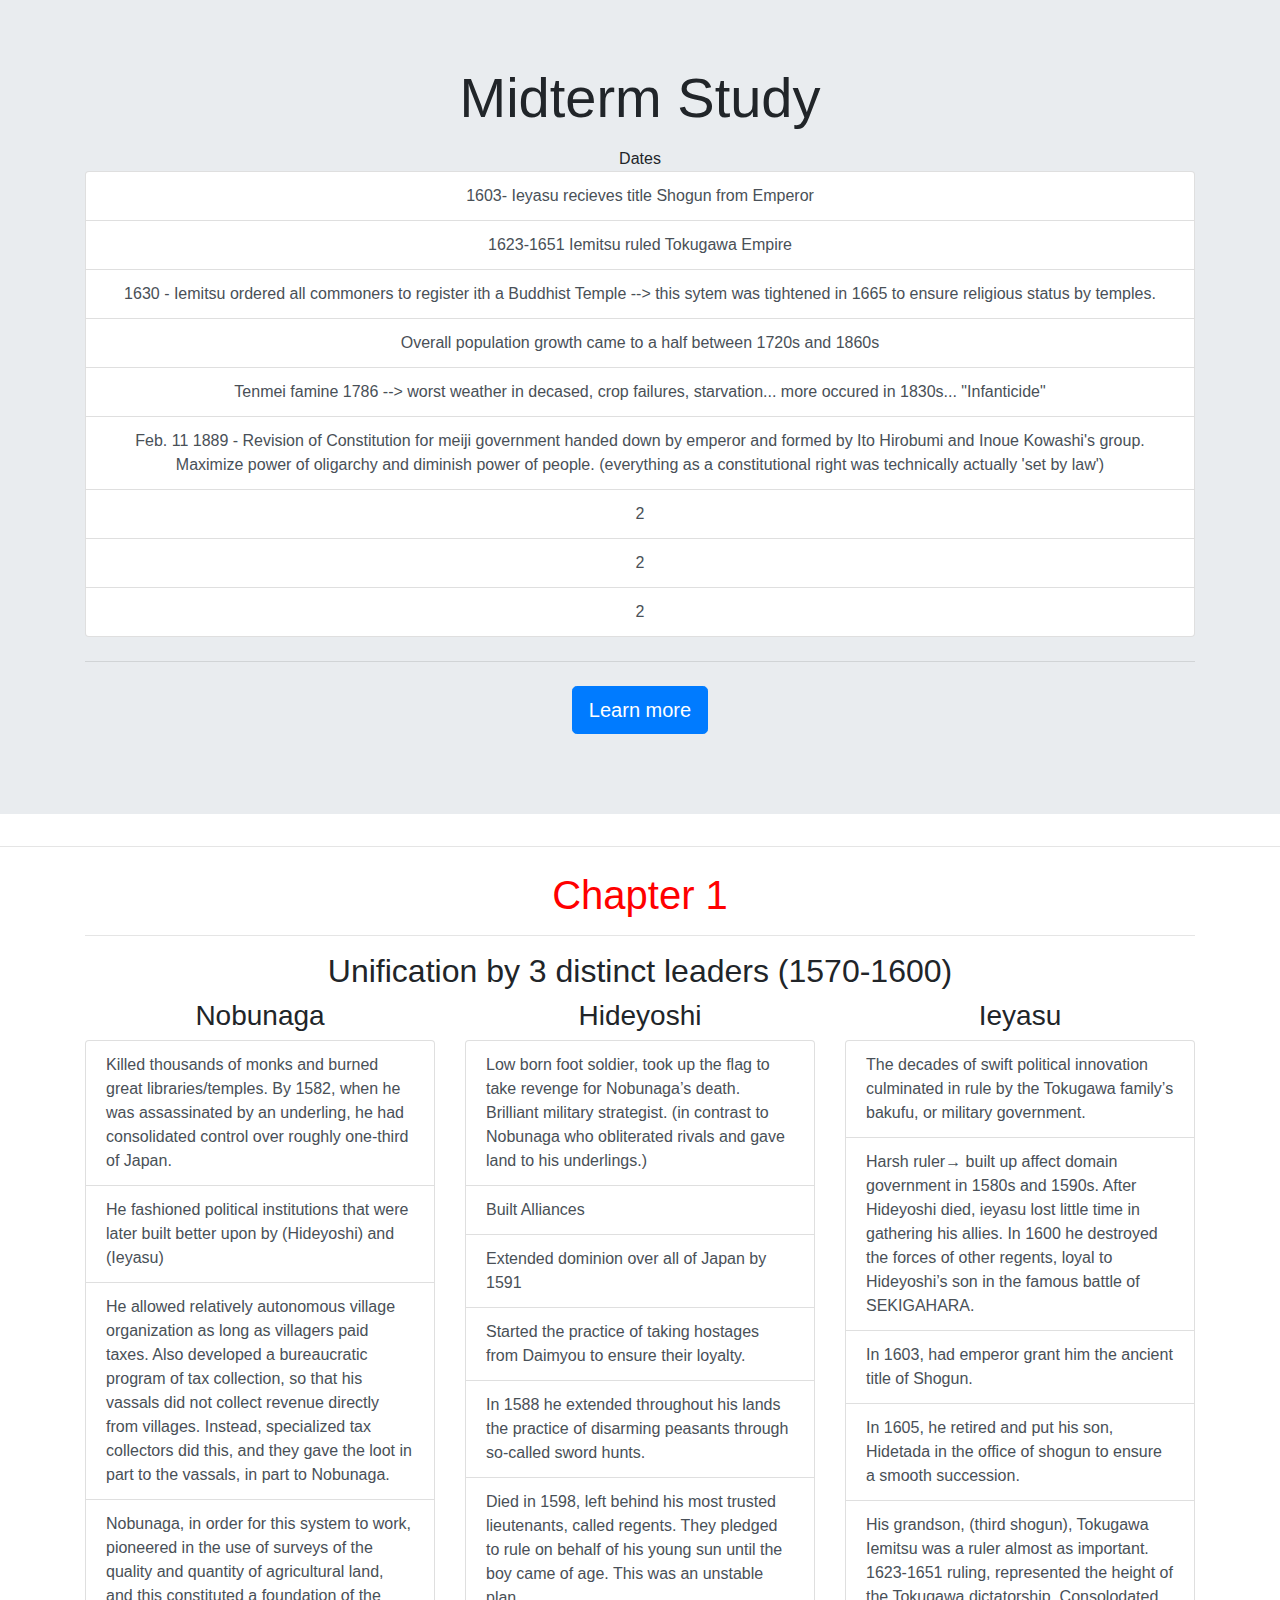
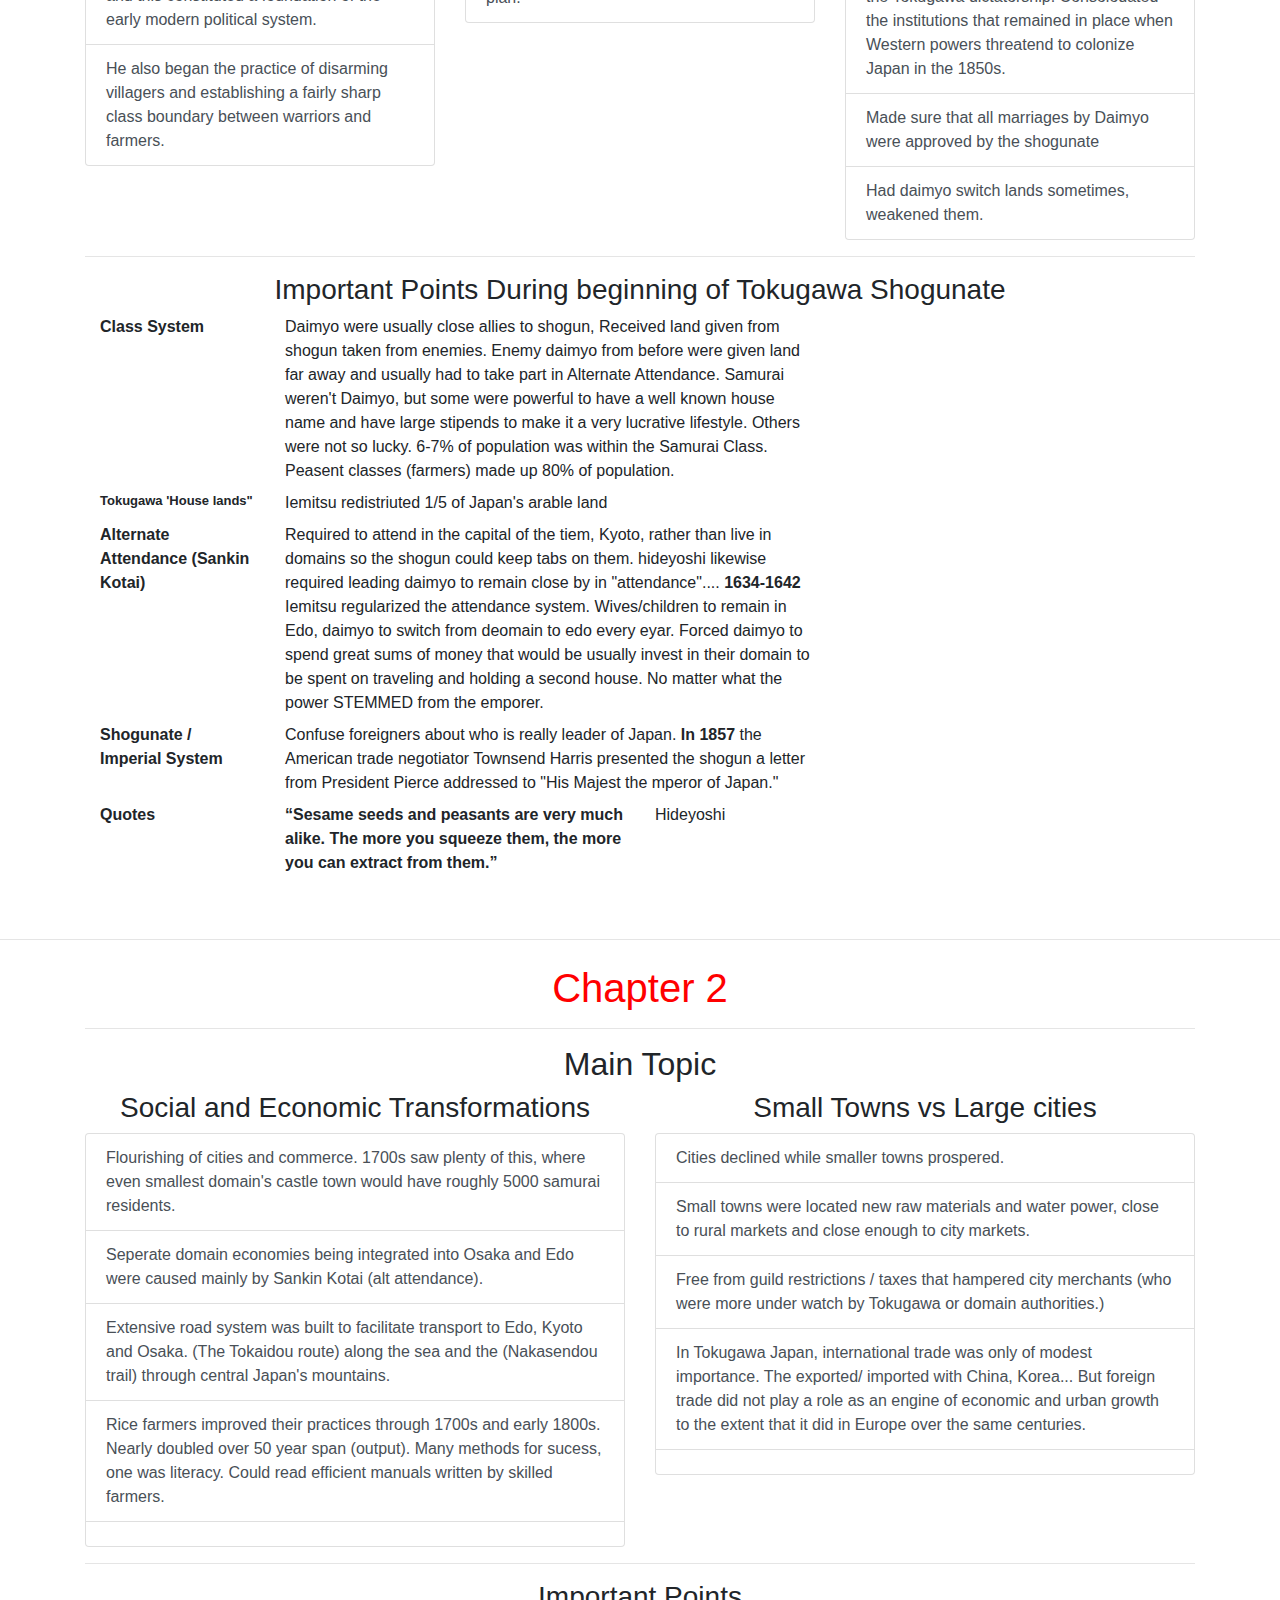
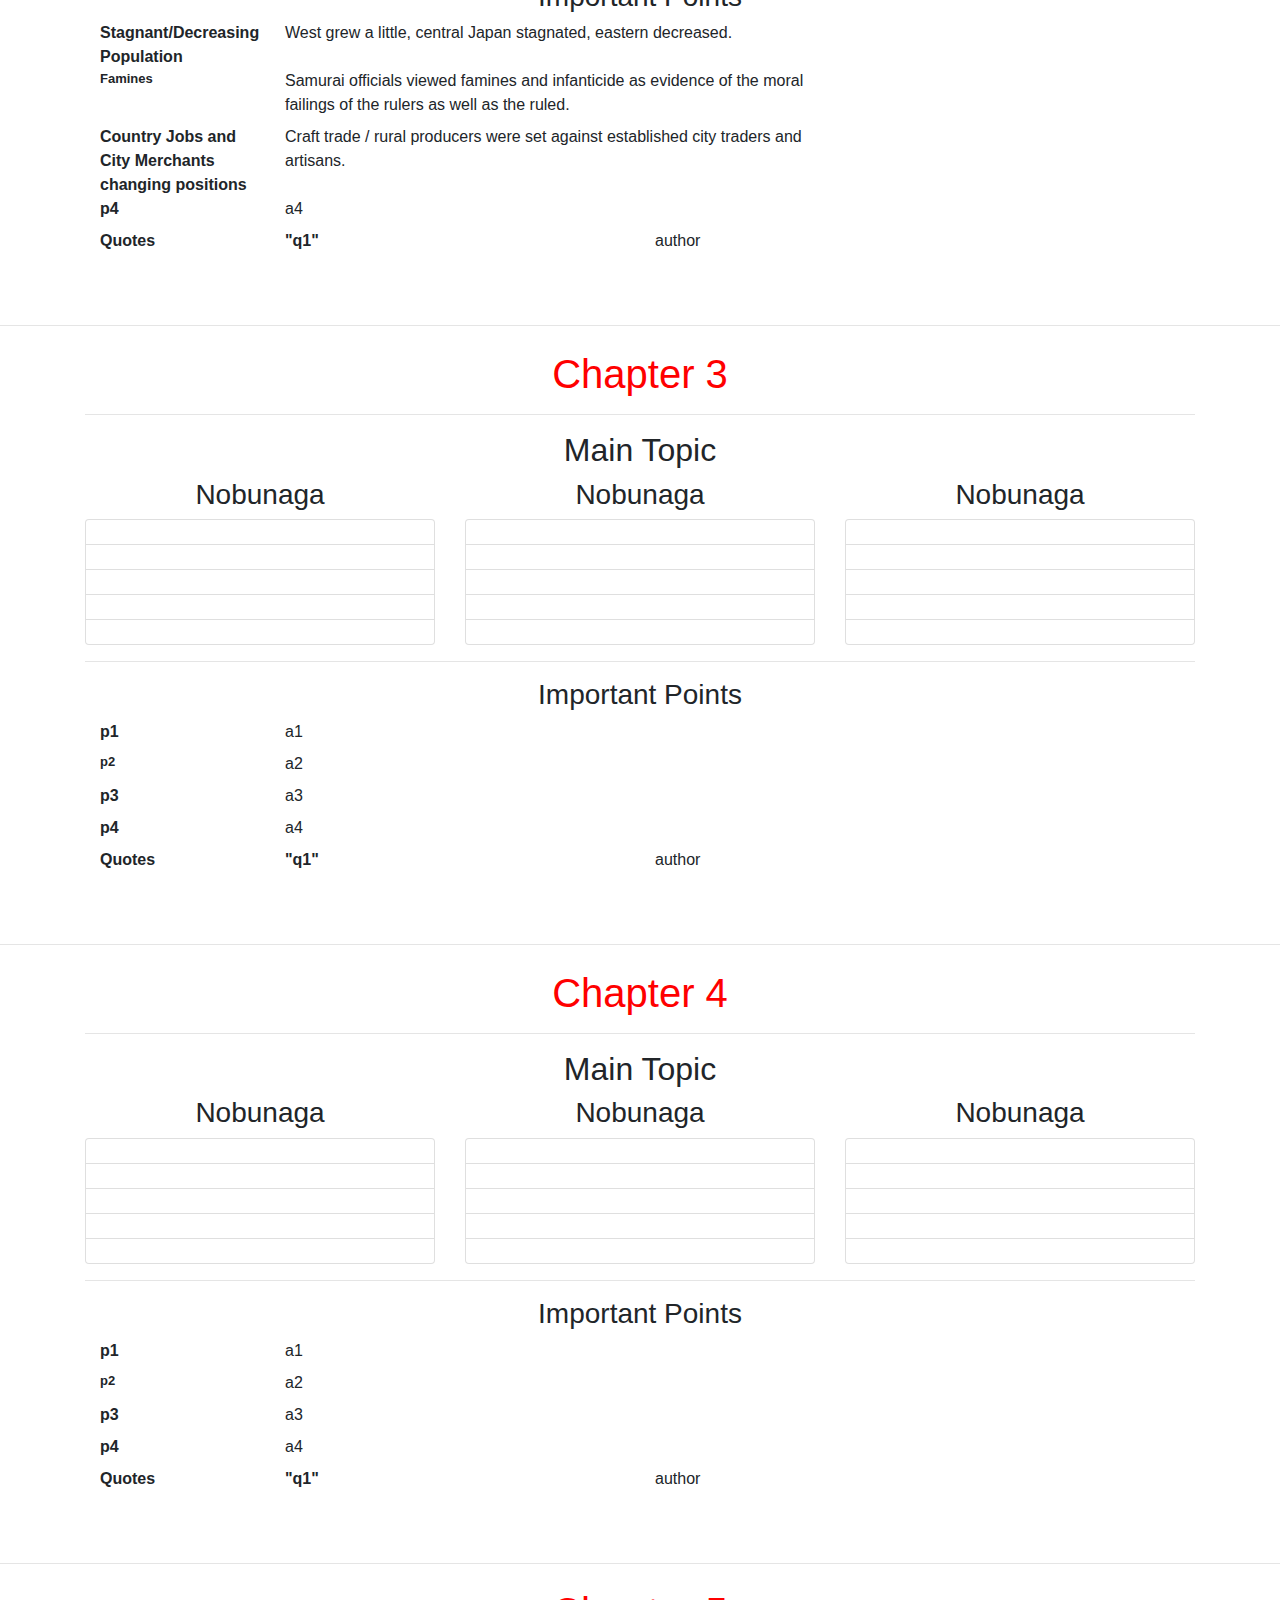
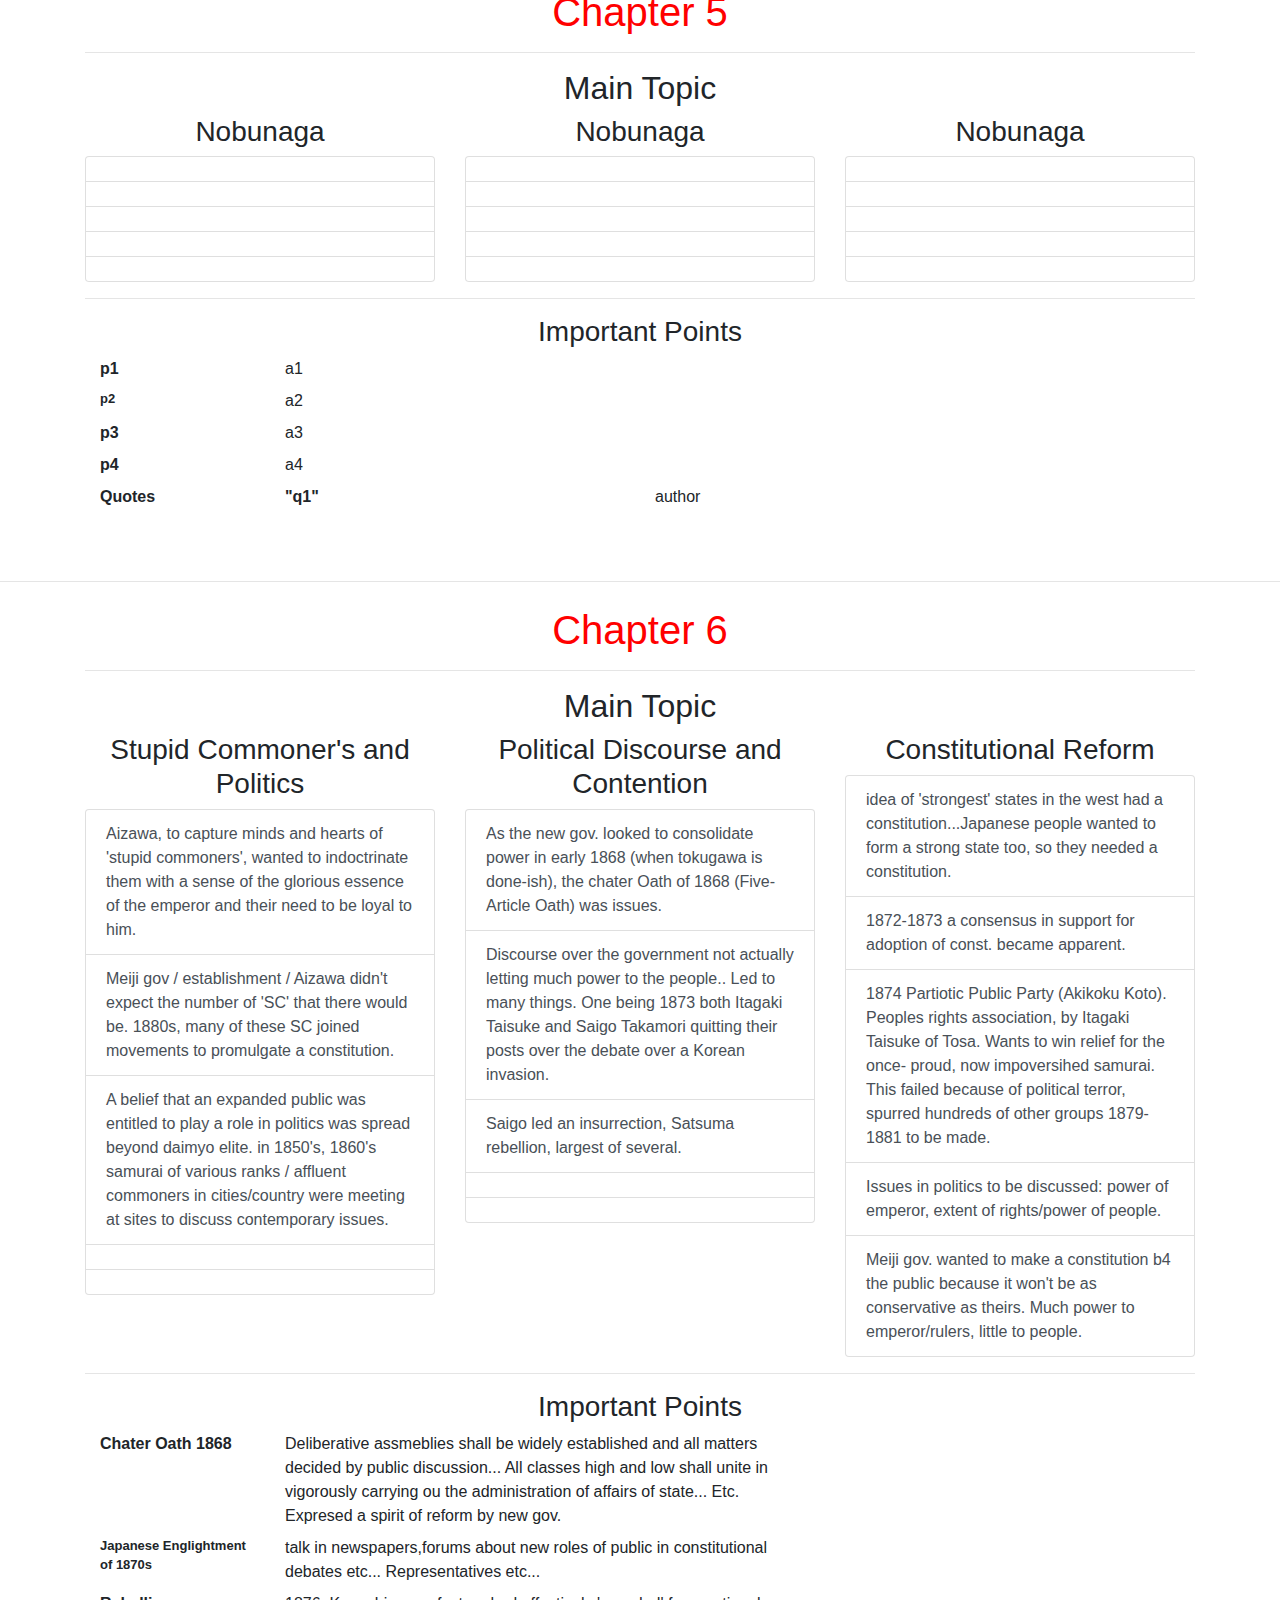
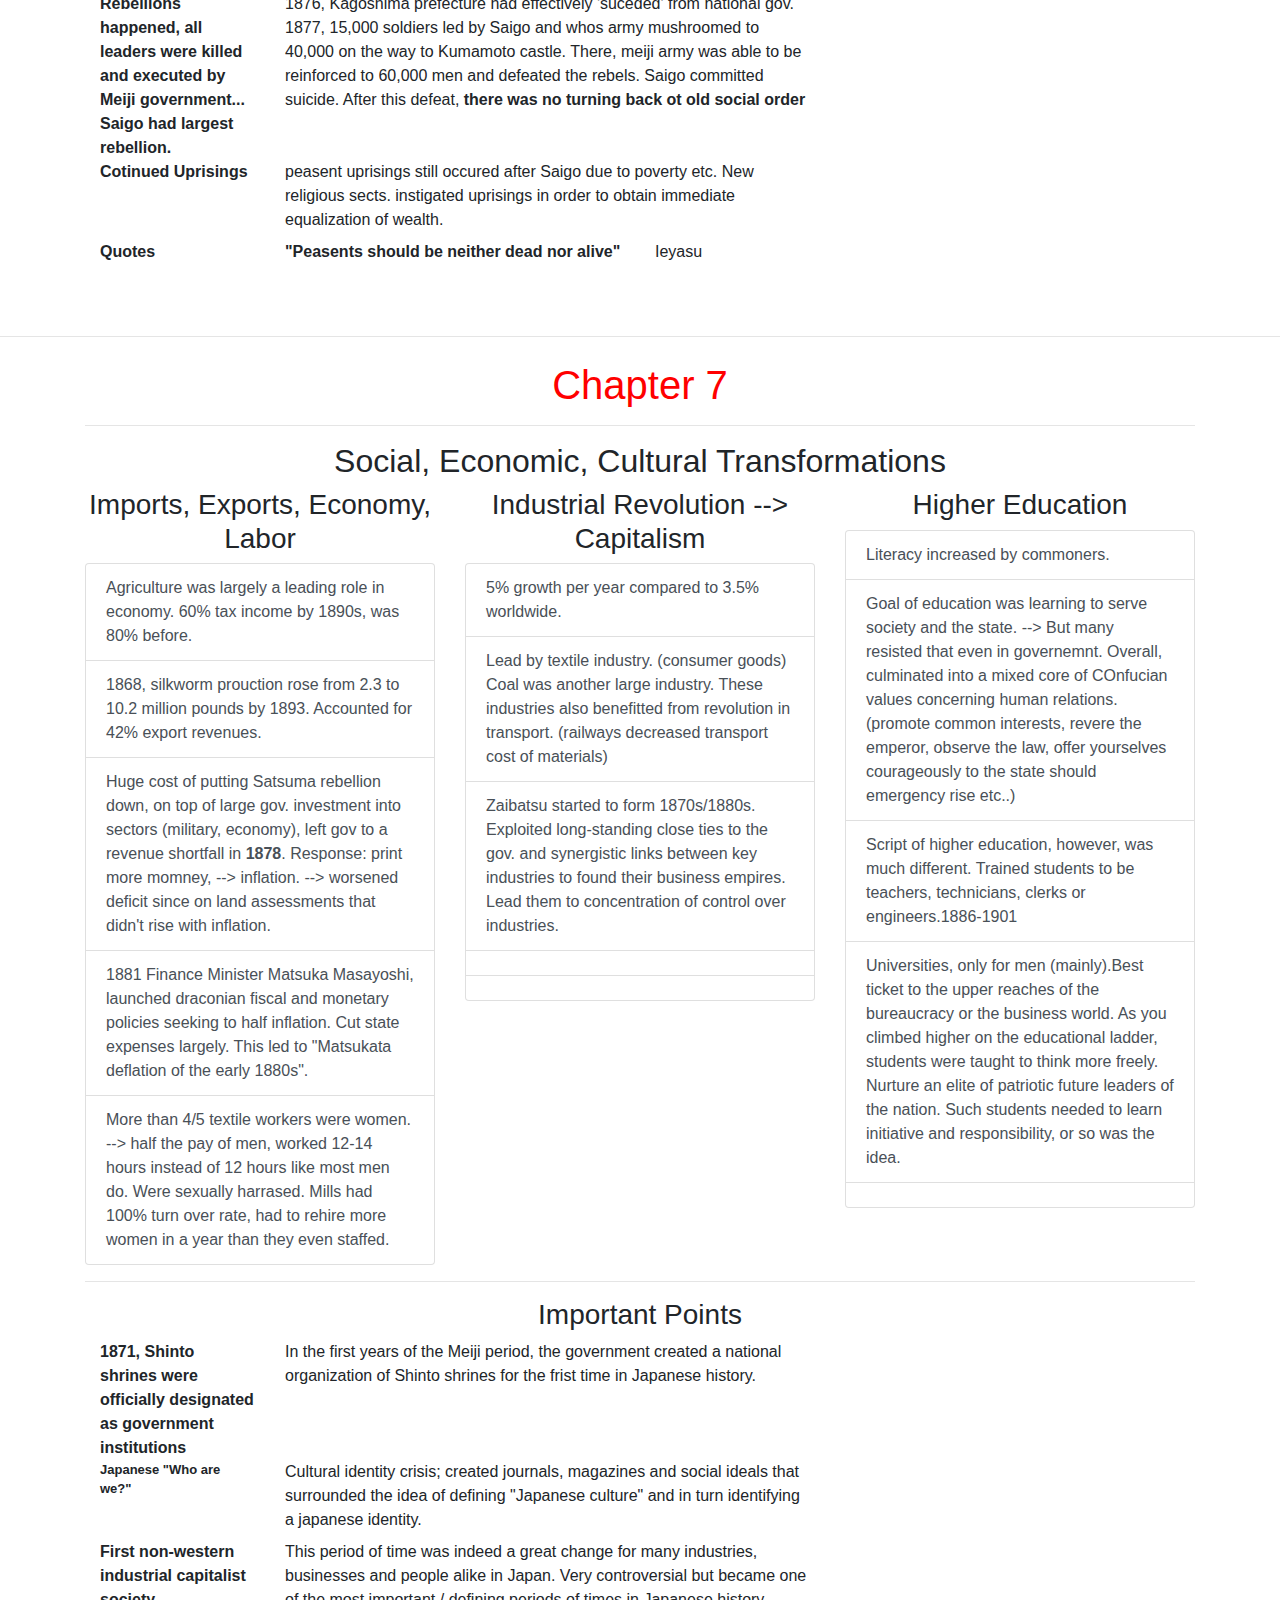
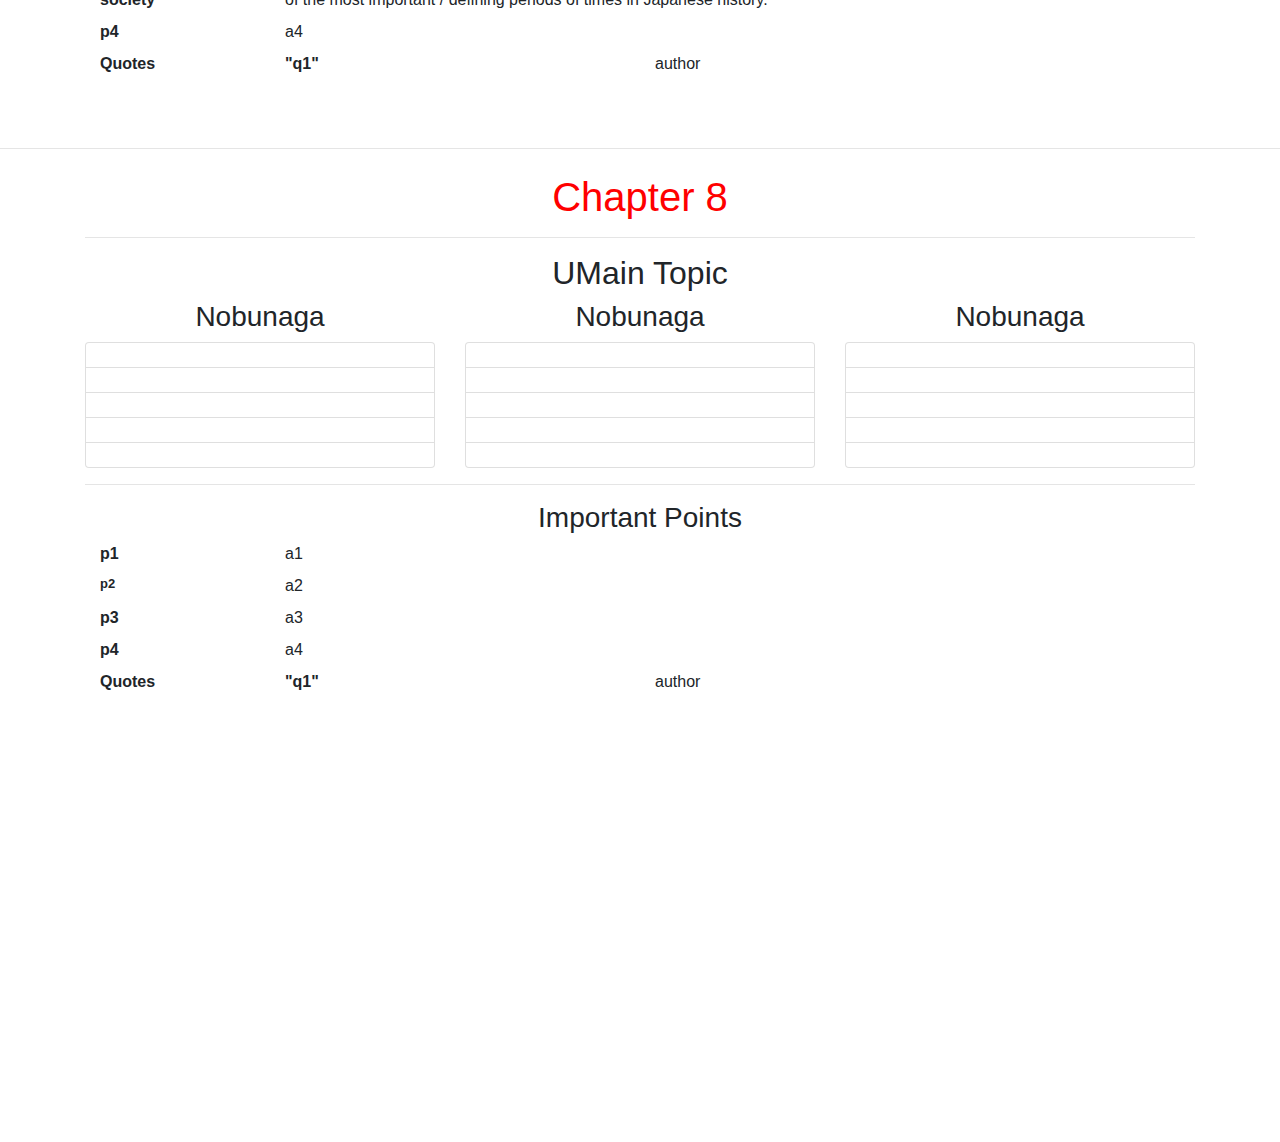
<file: tutorial-website/MidtermStudy.html>
<!doctype html>
<html lang="en">
  <head>
    <!-- Required meta tags -->
    <meta charset="utf-8">
    <meta name="viewport" content="width=device-width, initial-scale=1, shrink-to-fit=no">

    <!-- Bootstrap CSS -->
    <link rel="stylesheet" href="https://maxcdn.bootstrapcdn.com/bootstrap/4.0.0/css/bootstrap.min.css" integrity="sha384-Gn5384xqQ1aoWXA+058RXPxPg6fy4IWvTNh0E263XmFcJlSAwiGgFAW/dAiS6JXm" crossorigin="anonymous">

    <style>
      .jumbotron{
        border-radius:0;
      }
    </style>

    <title>Midterm study</title>

    </head>
  <body>
    <!-- Container 1 --> 
    
     <div class="jumbotron text-center">
       <div class="container">
         <h1 class="display-4">Midterm Study</h1>
          <p class="lead"> 
            <ul class="list-group">Dates
                <li class="list-group-item list-group-item-action"> 1603- Ieyasu recieves title Shogun from Emperor</li>
                <li class="list-group-item list-group-item-action">1623-1651 Iemitsu ruled Tokugawa Empire</li>
                <li class="list-group-item list-group-item-action">1630 - Iemitsu ordered all commoners to register ith a Buddhist Temple --> this sytem was tightened in 1665 to ensure religious status by temples.</li>
                <li class="list-group-item list-group-item-action">Overall population growth came to a half between 1720s and 1860s </li>
                <li class="list-group-item list-group-item-action">Tenmei famine 1786 --> worst weather in decased, crop failures, starvation... more occured in 1830s... "Infanticide" </li>
                <li class="list-group-item list-group-item-action">Feb. 11 1889 - Revision of Constitution for meiji government handed down by emperor and formed by Ito Hirobumi and Inoue Kowashi's group. Maximize power of oligarchy and diminish power of people. (everything as a constitutional right was technically actually 'set by law') </li>
                <li class="list-group-item list-group-item-action">2 </li>
                <li class="list-group-item list-group-item-action">2 </li>
                <li class="list-group-item list-group-item-action">2 </li>
              </ul></p>
          <hr class="my-4">
          
          <p class="lead">
            <a class="btn btn-primary btn-lg" href="#" role="button">Learn more</a>
          </p>
       </div>
     </div>
    
        <!--Clear-->
    
        <!-- -->
    <!-- Break Point -->
    <hr class="my-4">
    <div class="cleartext"></div>
        <!--Container 2-->
    <div class="container">
      <h1 class="text-center" style="color: red; weight: bold;">Chapter 1</h1>
      <hr>
      <h2 class="text-center">Unification by 3 distinct leaders (1570-1600)</h2>
      <div class="row">
      <div class="col-md-4">
          <h3 class="text-center">Nobunaga</h3>
            
              <ul class="list-group">
                <li class="list-group-item list-group-item-action">Killed thousands of monks and burned great libraries/temples. By 1582, when he was assassinated by an underling, he had consolidated control over roughly one-third of Japan. </li>
                <li class="list-group-item list-group-item-action">He fashioned political institutions that were later built better upon by (Hideyoshi) and (Ieyasu)</li>
                <li class="list-group-item list-group-item-action">He allowed relatively autonomous village organization as long as villagers paid taxes. Also developed a bureaucratic program of tax collection, so that his vassals did not collect revenue directly from villages. Instead, specialized tax collectors did this, and they gave the loot in part to the vassals, in part to Nobunaga. </li>
                <li class="list-group-item list-group-item-action">Nobunaga, in order for this system to work, pioneered in the use of surveys of the quality and quantity of agricultural land, and this constituted a foundation of the early modern political system. </li>
                <li class="list-group-item list-group-item-action">He also began the practice of disarming villagers and establishing a fairly sharp class boundary between warriors and farmers. </li>
              </ul>
            


        </div>
        <div class="col-md-4">
          <h3 class="text-center">Hideyoshi</h3>
            <ul class="list-group">
                <li class="list-group-item list-group-item-action">Low born foot soldier, took up the flag to take revenge for Nobunaga’s death. Brilliant military strategist. (in contrast to Nobunaga who obliterated rivals and gave land to his underlings.)</li>
                <li class="list-group-item list-group-item-action">Built Alliances</li>
                <li class="list-group-item list-group-item-action">Extended dominion over all of Japan by 1591 </li>
                <li class="list-group-item list-group-item-action">Started the practice of taking hostages from Daimyou to ensure their loyalty.  </li>
                <li class="list-group-item list-group-item-action">In 1588 he extended throughout his lands the practice of disarming peasants through so-called sword hunts.</li>
                <li class="list-group-item list-group-item-action">Died in 1598, left behind his most trusted lieutenants, called regents. They pledged to rule on behalf of his young sun until the boy came of age. This was an unstable plan.</li>
            </ul>
            
        </div>
        <div class="col-md-4">
          <h3 class="text-center">Ieyasu</h3>
            <ul class="list-group">
                <li class="list-group-item list-group-item-action">The decades of swift political innovation culminated in rule by the Tokugawa family’s bakufu, or military government.</li>
                <li class="list-group-item list-group-item-action">Harsh ruler→ built up affect domain government in 1580s and 1590s. After Hideyoshi died, ieyasu lost little time in gathering his allies. In 1600 he destroyed the forces of other regents, loyal to Hideyoshi’s son in the famous battle of SEKIGAHARA.</li>
                <li class="list-group-item list-group-item-action">In 1603, had emperor grant him the ancient title of Shogun.</li>
                <li class="list-group-item list-group-item-action">In 1605, he retired and put his son, Hidetada in the office of shogun to ensure a smooth succession.  </li>
                <li class="list-group-item list-group-item-action">His grandson, (third shogun), Tokugawa Iemitsu was a ruler almost as important. 1623-1651 ruling, represented the height of the Tokugawa dictatorship. Consolodated the institutions that remained in place when Western powers threatend to colonize Japan in the 1850s. </li>
                <li class="list-group-item list-group-item-action">Made sure that all marriages by Daimyo were approved by the shogunate </li>
                <li class="list-group-item list-group-item-action">Had daimyo switch lands sometimes, weakened them.</li>
              </ul>
            
        </div>    
      </div>

        <hr>

        <h3 class="text-center">Important Points During beginning of Tokugawa Shogunate</h3>
        <div class="container">
          <div class="row">
            <div class="col-md-8">
              <dl class="row">
                  <dt class="col-sm-3">Class System</dt>
                  <dd class="col-sm-9">Daimyo were usually close allies to shogun, Received land given from shogun taken from enemies. Enemy daimyo from before were given land far away and usually had to take part in Alternate Attendance. Samurai weren't Daimyo, but some were powerful to have a well known house name and have large stipends to make it a very lucrative lifestyle. Others were not so lucky. 6-7% of population was within the Samurai Class. Peasent classes (farmers) made up 80% of population.</dd>

                  <dt class="col-sm-3" style="font-size: 13px;">Tokugawa 'House lands"</dt>
                  <dd class="col-sm-9">Iemitsu redistriuted 1/5 of Japan's arable land</dd>
                  

                  <dt class="col-sm-3">Alternate Attendance (Sankin Kotai)</dt>
                  <dd class="col-sm-9">Required to attend in the capital of the tiem, Kyoto, rather than live in domains so the shogun could keep tabs on them. hideyoshi likewise required leading daimyo to remain close by in "attendance".... <b> 1634-1642 </b> Iemitsu regularized the attendance system. Wives/children to remain in Edo, daimyo to switch from deomain to edo every eyar. Forced daimyo to spend great sums of money that would be usually invest in their domain to be spent on traveling and holding a second house. No matter what the power STEMMED from the emporer.</dd>

                  <dt class="col-sm-3">Shogunate / Imperial System</dt>
                  <dd class="col-sm-9">Confuse foreigners about who is really leader of Japan. <b> In 1857</b>
                    the American trade negotiator Townsend Harris presented the shogun a letter from President Pierce addressed to "His Majest the mperor of Japan."</dd>

                  <dt class="col-sm-3">Quotes</dt>
                  <dd class="col-sm-9">
                    <dl class="row">
                      <dt class="col-sm-8"> “Sesame seeds and peasants are very much alike. The more you squeeze them, the more you can extract from them.”</dt>
                      <dd class="col-sm-2">Hideyoshi</dd>
                    </dl>
                  </dd>
              </dl>
   
            </div> <!-- Col m8 End --> 
           
          </div>
        </div><!--Container End for Points-->


    </div> <!-- Breakpoint End Chapter 1 Container --> 

    <hr class="my-4">
    <div class="cleartext"></div>
        <!--Container 2-->
    <div class="container">
      <h1 class="text-center" style="color: red; weight: bold;">Chapter 2</h1>

      <hr>
      <h2 class="text-center">Main Topic</h2>
      <div class="row">
        <div class="col-md-6">
          <h3 class="text-center">Social and Economic Transformations</h3>
            
              <ul class="list-group">
                <li class="list-group-item list-group-item-action">Flourishing of cities and commerce. 1700s saw plenty of this, where even smallest domain's castle town would have roughly 5000 samurai residents. 
                </li>
                <li class="list-group-item list-group-item-action">Seperate domain economies being integrated into Osaka and Edo were caused mainly by Sankin Kotai (alt attendance).
                </li>
                <li class="list-group-item list-group-item-action">Extensive road system was built to facilitate transport to Edo, Kyoto and Osaka. (The Tokaidou route) along the sea and the (Nakasendou trail) through central Japan's mountains.
                </li>
                <li class="list-group-item list-group-item-action">Rice farmers improved their practices through 1700s and early 1800s. Nearly doubled over 50 year span (output). Many methods for sucess, one was literacy. Could read efficient manuals written by skilled farmers.
                </li>
                <li class="list-group-item list-group-item-action">
                </li>

              </ul>
        </div>
        <div class="col-md-6">
          <h3 class="text-center">Small Towns vs Large cities</h3>
            
              <ul class="list-group">
                <li class="list-group-item list-group-item-action"> Cities declined while smaller towns prospered.
                </li>
                <li class="list-group-item list-group-item-action"> Small towns were located new raw materials and water power, close to rural markets and close enough to city markets.
                </li>
                <li class="list-group-item list-group-item-action"> Free from guild restrictions / taxes that hampered city merchants (who were more under watch by Tokugawa or domain authorities.)
                </li>
                <li class="list-group-item list-group-item-action">In Tokugawa Japan, international trade was only of modest importance. The exported/ imported with China, Korea... But foreign trade did not play a role as an engine of economic and urban growth to the extent that it did in Europe over the same centuries. 
                </li>
                <li class="list-group-item list-group-item-action">
                </li>
                
              </ul>
        </div>
        
      </div>

        <hr>

        <h3 class="text-center">Important Points</h3>
      <div class="container">
        <div class="row">
          <div class="col-md-8">
            <dl class="row">
                <dt class="col-sm-3">Stagnant/Decreasing Population</dt>
                <dd class="col-sm-9">West grew a little, central Japan stagnated, eastern decreased.</dd>

                  <dt class="col-sm-3" style="font-size: 13px;">Famines</dt>
                  <dd class="col-sm-9">Samurai officials viewed famines and infanticide as evidence of the moral failings of the rulers as well as the ruled. </dd>
                  

                  <dt class="col-sm-3">Country Jobs and City Merchants changing positions</dt>
                  <dd class="col-sm-9">Craft trade / rural producers were set against established city traders and artisans. </dd>

                  <dt class="col-sm-3">p4</dt>
                  <dd class="col-sm-9">a4</dd>

                  <dt class="col-sm-3">Quotes</dt>
                  <dd class="col-sm-9">
                    <dl class="row">
                      <dt class="col-sm-8"> "q1"</dt>
                      <dd class="col-sm-2"> author</dd>
                    </dl>
                  </dd>
              </dl>
   
            </div> <!-- Col m8 End --> 
           
          </div>
        </div><!--Container End for Points-->





   


    </div>
    <!-- End Chapter 2 -->


    <hr class="my-4">
    <div class="cleartext"></div>
        <!--Container 2-->
    <div class="container">
      <h1 class="text-center" style="color: red; weight: bold;">Chapter 3</h1>

      <hr>
      <h2 class="text-center">Main Topic</h2>
      <div class="row">
        <div class="col-md-4">
          <h3 class="text-center">Nobunaga</h3>
            
              <ul class="list-group">
                <li class="list-group-item list-group-item-action">
                </li>
                <li class="list-group-item list-group-item-action">
                </li>
                <li class="list-group-item list-group-item-action">
                </li>
                <li class="list-group-item list-group-item-action">
                </li>
                <li class="list-group-item list-group-item-action">
                </li>

              </ul>
        </div>
        <div class="col-md-4">
          <h3 class="text-center">Nobunaga</h3>
            
              <ul class="list-group">
                <li class="list-group-item list-group-item-action">
                </li>
                <li class="list-group-item list-group-item-action">
                </li>
                <li class="list-group-item list-group-item-action">
                </li>
                <li class="list-group-item list-group-item-action">
                </li>
                <li class="list-group-item list-group-item-action">
                </li>
                
              </ul>
        </div>
        <div class="col-md-4">
          <h3 class="text-center">Nobunaga</h3>
            
              <ul class="list-group">
                <li class="list-group-item list-group-item-action">
                </li>
                <li class="list-group-item list-group-item-action">
                </li>
                <li class="list-group-item list-group-item-action">
                </li>
                <li class="list-group-item list-group-item-action">
                </li>
                <li class="list-group-item list-group-item-action">
                </li>
                
              </ul>
        </div>
      </div>

        <hr>

        <h3 class="text-center">Important Points</h3>
      <div class="container">
        <div class="row">
          <div class="col-md-8">
            <dl class="row">
                <dt class="col-sm-3">p1</dt>
                <dd class="col-sm-9">a1</dd>

                  <dt class="col-sm-3" style="font-size: 13px;">p2</dt>
                  <dd class="col-sm-9">a2</dd>
                  

                  <dt class="col-sm-3">p3</dt>
                  <dd class="col-sm-9">a3</dd>

                  <dt class="col-sm-3">p4</dt>
                  <dd class="col-sm-9">a4</dd>

                  <dt class="col-sm-3">Quotes</dt>
                  <dd class="col-sm-9">
                    <dl class="row">
                      <dt class="col-sm-8"> "q1"</dt>
                      <dd class="col-sm-2"> author</dd>
                    </dl>
                  </dd>
              </dl>
   
            </div> <!-- Col m8 End --> 
           
          </div>
        </div><!--Container End for Points-->





   


    </div>
    <!-- End Chapter 3 -->


    <hr class="my-4">
    <div class="cleartext"></div>
        <!--Container 2-->
    <div class="container">
      <h1 class="text-center" style="color: red; weight: bold;">Chapter 4</h1>

      <hr>
      <h2 class="text-center">Main Topic</h2>
      <div class="row">
        <div class="col-md-4">
          <h3 class="text-center">Nobunaga</h3>
            
              <ul class="list-group">
                <li class="list-group-item list-group-item-action">
                </li>
                <li class="list-group-item list-group-item-action">
                </li>
                <li class="list-group-item list-group-item-action">
                </li>
                <li class="list-group-item list-group-item-action">
                </li>
                <li class="list-group-item list-group-item-action">
                </li>

              </ul>
        </div>
        <div class="col-md-4">
          <h3 class="text-center">Nobunaga</h3>
            
              <ul class="list-group">
                <li class="list-group-item list-group-item-action">
                </li>
                <li class="list-group-item list-group-item-action">
                </li>
                <li class="list-group-item list-group-item-action">
                </li>
                <li class="list-group-item list-group-item-action">
                </li>
                <li class="list-group-item list-group-item-action">
                </li>
                
              </ul>
        </div>
        <div class="col-md-4">
          <h3 class="text-center">Nobunaga</h3>
            
              <ul class="list-group">
                <li class="list-group-item list-group-item-action">
                </li>
                <li class="list-group-item list-group-item-action">
                </li>
                <li class="list-group-item list-group-item-action">
                </li>
                <li class="list-group-item list-group-item-action">
                </li>
                <li class="list-group-item list-group-item-action">
                </li>
                
              </ul>
        </div>
      </div>

        <hr>

        <h3 class="text-center">Important Points</h3>
      <div class="container">
        <div class="row">
          <div class="col-md-8">
            <dl class="row">
                <dt class="col-sm-3">p1</dt>
                <dd class="col-sm-9">a1</dd>

                  <dt class="col-sm-3" style="font-size: 13px;">p2</dt>
                  <dd class="col-sm-9">a2</dd>
                  

                  <dt class="col-sm-3">p3</dt>
                  <dd class="col-sm-9">a3</dd>

                  <dt class="col-sm-3">p4</dt>
                  <dd class="col-sm-9">a4</dd>

                  <dt class="col-sm-3">Quotes</dt>
                  <dd class="col-sm-9">
                    <dl class="row">
                      <dt class="col-sm-8"> "q1"</dt>
                      <dd class="col-sm-2"> author</dd>
                    </dl>
                  </dd>
              </dl>
   
            </div> <!-- Col m8 End --> 
           
          </div>
        </div><!--Container End for Points-->





   


    </div>
    <!-- End Chapter 4 -->


    <hr class="my-4">
    <div class="cleartext"></div>
        <!--Container 2-->
    <div class="container">
      <h1 class="text-center" style="color: red; weight: bold;">Chapter 5</h1>

      <hr>
      <h2 class="text-center">Main Topic</h2>
      <div class="row">
        <div class="col-md-4">
          <h3 class="text-center">Nobunaga</h3>
            
              <ul class="list-group">
                <li class="list-group-item list-group-item-action">
                </li>
                <li class="list-group-item list-group-item-action">
                </li>
                <li class="list-group-item list-group-item-action">
                </li>
                <li class="list-group-item list-group-item-action">
                </li>
                <li class="list-group-item list-group-item-action">
                </li>

              </ul>
        </div>
        <div class="col-md-4">
          <h3 class="text-center">Nobunaga</h3>
            
              <ul class="list-group">
                <li class="list-group-item list-group-item-action">
                </li>
                <li class="list-group-item list-group-item-action">
                </li>
                <li class="list-group-item list-group-item-action">
                </li>
                <li class="list-group-item list-group-item-action">
                </li>
                <li class="list-group-item list-group-item-action">
                </li>
                
              </ul>
        </div>
        <div class="col-md-4">
          <h3 class="text-center">Nobunaga</h3>
            
              <ul class="list-group">
                <li class="list-group-item list-group-item-action">
                </li>
                <li class="list-group-item list-group-item-action">
                </li>
                <li class="list-group-item list-group-item-action">
                </li>
                <li class="list-group-item list-group-item-action">
                </li>
                <li class="list-group-item list-group-item-action">
                </li>
                
              </ul>
        </div>
      </div>

        <hr>

        <h3 class="text-center">Important Points</h3>
      <div class="container">
        <div class="row">
          <div class="col-md-8">
            <dl class="row">
                <dt class="col-sm-3">p1</dt>
                <dd class="col-sm-9">a1</dd>

                  <dt class="col-sm-3" style="font-size: 13px;">p2</dt>
                  <dd class="col-sm-9">a2</dd>
                  

                  <dt class="col-sm-3">p3</dt>
                  <dd class="col-sm-9">a3</dd>

                  <dt class="col-sm-3">p4</dt>
                  <dd class="col-sm-9">a4</dd>

                  <dt class="col-sm-3">Quotes</dt>
                  <dd class="col-sm-9">
                    <dl class="row">
                      <dt class="col-sm-8"> "q1"</dt>
                      <dd class="col-sm-2"> author</dd>
                    </dl>
                  </dd>
              </dl>
   
            </div> <!-- Col m8 End --> 
           
          </div>
        </div><!--Container End for Points-->





   


    </div>
    <!-- End Chapter 5 -->


    <hr class="my-4">
    <div class="cleartext"></div>
        <!--Container 2-->
    <div class="container">
      <h1 class="text-center" style="color: red; weight: bold;">Chapter 6</h1>

      <hr>
      <h2 class="text-center">Main Topic</h2>
      <div class="row">
        <div class="col-md-4">
          <h3 class="text-center">Stupid Commoner's and Politics</h3>
            
              <ul class="list-group">
                <li class="list-group-item list-group-item-action">Aizawa, to capture minds and hearts of 'stupid commoners', wanted to indoctrinate them with a sense of the glorious essence of the emperor and their need to be loyal to him.
                </li>
                <li class="list-group-item list-group-item-action">Meiji gov / establishment / Aizawa didn't expect the number of 'SC' that there would be. 1880s, many of these SC joined movements to promulgate a constitution. 
                </li>
                <li class="list-group-item list-group-item-action">A belief that an expanded public was entitled to play a role in politics was spread beyond daimyo elite. in 1850's, 1860's samurai of various ranks / affluent commoners in cities/country were meeting at sites to discuss contemporary issues.
                </li>
                <li class="list-group-item list-group-item-action">
                </li>
                <li class="list-group-item list-group-item-action">
                </li>

              </ul>
        </div>
        <div class="col-md-4">
          <h3 class="text-center">Political Discourse and Contention</h3>
            
              <ul class="list-group">
                <li class="list-group-item list-group-item-action">As the new gov. looked to consolidate power in early 1868 (when tokugawa is done-ish), the chater Oath of 1868 (Five-Article Oath) was issues. 
                </li>
                <li class="list-group-item list-group-item-action">Discourse over the government not actually letting much power to the people.. Led to many things. One being 1873 both Itagaki Taisuke and Saigo Takamori quitting their posts over the debate over a Korean invasion.
                </li>
                <li class="list-group-item list-group-item-action"> Saigo led an insurrection, Satsuma rebellion, largest of several. 
                </li>
                <li class="list-group-item list-group-item-action">
                </li>
                <li class="list-group-item list-group-item-action">
                </li>
                
              </ul>
        </div>
        <div class="col-md-4">
          <h3 class="text-center">Constitutional Reform</h3>
            
              <ul class="list-group">
                <li class="list-group-item list-group-item-action">idea of 'strongest' states in the west had a constitution...Japanese people wanted to form a strong state too, so they needed a constitution.
                </li>
                <li class="list-group-item list-group-item-action">1872-1873 a consensus in support for adoption of const. became apparent.
                </li>
                <li class="list-group-item list-group-item-action"> 1874 Partiotic Public Party (Akikoku Koto). Peoples rights association, by Itagaki Taisuke of Tosa. Wants to win relief for the once- proud, now impoversihed samurai. This failed because of political terror, spurred hundreds of other groups 1879-1881 to be made.
                </li>
                <li class="list-group-item list-group-item-action"> Issues in politics to be discussed: power of emperor, extent of rights/power of people.
                </li>
                <li class="list-group-item list-group-item-action">Meiji gov. wanted to make a constitution b4 the public because it won't be as conservative as theirs. Much power to emperor/rulers, little to people.
                </li>
                
              </ul>
        </div>
      </div>

        <hr>

        <h3 class="text-center">Important Points</h3>
      <div class="container">
        <div class="row">
          <div class="col-md-8">
            <dl class="row">
                <dt class="col-sm-3">Chater Oath 1868</dt>
                <dd class="col-sm-9">Deliberative assmeblies shall be widely established and all matters decided by public discussion... All classes high and low shall unite in vigorously carrying ou the administration of affairs of state... Etc. Expresed a spirit of reform by new gov.</dd>

                  <dt class="col-sm-3" style="font-size: 13px;">Japanese Englightment of 1870s</dt>
                  <dd class="col-sm-9">talk in newspapers,forums about new roles of public in constitutional debates etc... Representatives etc...</dd>
                  

                  <dt class="col-sm-3">Rebellions happened, all leaders were killed and executed by Meiji government... Saigo had largest rebellion.</dt>
                  <dd class="col-sm-9">1876, Kagoshima prefecture had effectively 'suceded' from national gov. 1877, 15,000 soldiers led by Saigo and whos army mushroomed to 40,000 on the way to Kumamoto castle. There, meiji army was able to be reinforced to 60,000 men and defeated the rebels. Saigo committed suicide. After this defeat, <b> there was no turning back ot old social order </b></dd>

                  <dt class="col-sm-3">Cotinued Uprisings</dt>
                  <dd class="col-sm-9">peasent uprisings still occured after Saigo due to poverty etc. New religious sects. instigated uprisings in order to obtain immediate equalization of wealth.</dd>

                  <dt class="col-sm-3">Quotes</dt>
                  <dd class="col-sm-9">
                    <dl class="row">
                      <dt class="col-sm-8"> "Peasents should be neither dead nor alive"</dt>
                      <dd class="col-sm-2"> Ieyasu</dd>
                    </dl>
                  </dd>
              </dl>
   
            </div> <!-- Col m8 End --> 
           
          </div>
        </div><!--Container End for Points-->





   


    </div>
    <!-- End Chapter 6 -->

    <hr class="my-4">
    <div class="cleartext"></div>
        <!--Container 2-->
    <div class="container">
      <h1 class="text-center" style="color: red; weight: bold;">Chapter 7</h1>

      <hr>
      <h2 class="text-center">Social, Economic, Cultural Transformations</h2>
      <div class="row">
        <div class="col-md-4">
          <h3 class="text-center">Imports, Exports, Economy, Labor</h3>
            
              <ul class="list-group">
                <li class="list-group-item list-group-item-action"> Agriculture was largely a leading role in economy. 60% tax income by 1890s, was 80% before. 
                </li>
                <li class="list-group-item list-group-item-action">1868, silkworm prouction rose from 2.3 to 10.2 million pounds by 1893. Accounted for 42% export revenues.
                </li>
                <li class="list-group-item list-group-item-action"> Huge cost of putting Satsuma rebellion down, on top of large gov. investment into sectors (military, economy), left gov to a revenue shortfall in <b>1878</b>. Response: print more momney, --> inflation. --> worsened deficit since on land assessments that didn't rise with inflation. 
                </li>
                <li class="list-group-item list-group-item-action">1881 Finance Minister Matsuka Masayoshi, launched draconian fiscal and monetary policies seeking to half inflation. Cut state expenses largely. This led to "Matsukata deflation of the early 1880s".
                </li>
                <li class="list-group-item list-group-item-action">More than 4/5 textile workers were women. --> half the pay of men, worked 12-14 hours instead of 12 hours like most men do. Were sexually harrased. Mills had 100% turn over rate, had to rehire more women in a year than they even staffed. 
                </li>

              </ul>
        </div>
        <div class="col-md-4">
          <h3 class="text-center">Industrial Revolution --> Capitalism</h3>
            
              <ul class="list-group">
                <li class="list-group-item list-group-item-action">5% growth per year compared to 3.5% worldwide. 
                </li>
                <li class="list-group-item list-group-item-action">Lead by textile industry. (consumer goods) Coal was another large industry. These industries also benefitted from revolution in transport. (railways decreased transport cost of materials)
                </li>
                <li class="list-group-item list-group-item-action">Zaibatsu started to form 1870s/1880s. Exploited long-standing close ties to the gov. and synergistic links between key industries to found their business empires. Lead them to concentration of control over industries.
                </li>
                <li class="list-group-item list-group-item-action">
                </li>
                <li class="list-group-item list-group-item-action">
                </li>
                
              </ul>
        </div>
        <div class="col-md-4">
          <h3 class="text-center">Higher Education</h3>
            
              <ul class="list-group">
                <li class="list-group-item list-group-item-action">Literacy increased by commoners.
                </li>
                <li class="list-group-item list-group-item-action"> Goal of education was learning to serve society and the state. --> But many resisted that even in governemnt. Overall, culminated into a mixed core of COnfucian values concerning human relations. (promote common interests, revere the emperor, observe the law, offer yourselves courageously to the state should emergency rise etc..)
                </li>
                <li class="list-group-item list-group-item-action">Script of higher education, however, was much different. Trained students to be teachers, technicians, clerks or engineers.1886-1901
                </li>
                <li class="list-group-item list-group-item-action">Universities, only for men (mainly).Best ticket to the upper reaches of the bureaucracy or the business world. As you climbed higher on the educational ladder, students were taught to think more freely. Nurture an elite of patriotic future leaders of the nation. Such students needed to learn initiative and responsibility, or so was the idea.
                </li>
                <li class="list-group-item list-group-item-action">
                </li>
                
              </ul>
        </div>
      </div>

        <hr>

        <h3 class="text-center">Important Points</h3>
      <div class="container">
        <div class="row">
          <div class="col-md-8">
            <dl class="row">
                <dt class="col-sm-3">1871, Shinto shrines were officially designated as government institutions</dt>
                <dd class="col-sm-9">In the first years of the Meiji period, the government created a national organization of Shinto shrines for the frist time in Japanese history.</dd>

                  <dt class="col-sm-3" style="font-size: 13px;">Japanese "Who are we?"</dt>
                  <dd class="col-sm-9">Cultural identity crisis; created journals, magazines and social ideals that surrounded the idea of defining "Japanese culture" and in turn identifying a japanese identity. </dd>
                  

                  <dt class="col-sm-3">First non-western industrial capitalist society</dt>
                  <dd class="col-sm-9">This period of time was indeed a great change for many industries, businesses and people alike in Japan. Very controversial but became one of the most important / defining periods of times in Japanese history. </dd>

                  <dt class="col-sm-3">p4</dt>
                  <dd class="col-sm-9">a4</dd>

                  <dt class="col-sm-3">Quotes</dt>
                  <dd class="col-sm-9">
                    <dl class="row">
                      <dt class="col-sm-8"> "q1"</dt>
                      <dd class="col-sm-2"> author</dd>
                    </dl>
                  </dd>
              </dl>
   
            </div> <!-- Col m8 End --> 
           
          </div>
        </div><!--Container End for Points-->





   


    </div>
    <!-- End Chapter 7 -->

    <hr class="my-4">
    <div class="cleartext"></div>
        <!--Container 2-->
    <div class="container">
      <h1 class="text-center" style="color: red; weight: bold;">Chapter 8</h1>

      <hr>
      <h2 class="text-center">UMain Topic</h2>
      <div class="row">
        <div class="col-md-4">
          <h3 class="text-center">Nobunaga</h3>
            
              <ul class="list-group">
                <li class="list-group-item list-group-item-action">
                </li>
                <li class="list-group-item list-group-item-action">
                </li>
                <li class="list-group-item list-group-item-action">
                </li>
                <li class="list-group-item list-group-item-action">
                </li>
                <li class="list-group-item list-group-item-action">
                </li>

              </ul>
        </div>
        <div class="col-md-4">
          <h3 class="text-center">Nobunaga</h3>
            
              <ul class="list-group">
                <li class="list-group-item list-group-item-action">
                </li>
                <li class="list-group-item list-group-item-action">
                </li>
                <li class="list-group-item list-group-item-action">
                </li>
                <li class="list-group-item list-group-item-action">
                </li>
                <li class="list-group-item list-group-item-action">
                </li>
                
              </ul>
        </div>
        <div class="col-md-4">
          <h3 class="text-center">Nobunaga</h3>
            
              <ul class="list-group">
                <li class="list-group-item list-group-item-action">
                </li>
                <li class="list-group-item list-group-item-action">
                </li>
                <li class="list-group-item list-group-item-action">
                </li>
                <li class="list-group-item list-group-item-action">
                </li>
                <li class="list-group-item list-group-item-action">
                </li>
                
              </ul>
        </div>
      </div>

        <hr>

        <h3 class="text-center">Important Points</h3>
      <div class="container">
        <div class="row">
          <div class="col-md-8">
            <dl class="row">
                <dt class="col-sm-3">p1</dt>
                <dd class="col-sm-9">a1</dd>

                  <dt class="col-sm-3" style="font-size: 13px;">p2</dt>
                  <dd class="col-sm-9">a2</dd>
                  

                  <dt class="col-sm-3">p3</dt>
                  <dd class="col-sm-9">a3</dd>

                  <dt class="col-sm-3">p4</dt>
                  <dd class="col-sm-9">a4</dd>

                  <dt class="col-sm-3">Quotes</dt>
                  <dd class="col-sm-9">
                    <dl class="row">
                      <dt class="col-sm-8"> "q1"</dt>
                      <dd class="col-sm-2"> author</dd>
                    </dl>
                  </dd>
              </dl>
   
            </div> <!-- Col m8 End --> 
           
          </div>
        </div><!--Container End for Points-->





   


    </div>
    <!-- End Chapter 8 -->




<div style="height:400px"></div>

    <!-- Optional JavaScript -->
    <!-- jQuery first, then Popper.js, then Bootstrap JS -->
    <script src="https://code.jquery.com/jquery-3.2.1.slim.min.js" integrity="sha384-KJ3o2DKtIkvYIK3UENzmM7KCkRr/rE9/Qpg6aAZGJwFDMVNA/GpGFF93hXpG5KkN" crossorigin="anonymous"></script>
    <script src="https://cdnjs.cloudflare.com/ajax/libs/popper.js/1.12.9/umd/popper.min.js" integrity="sha384-ApNbgh9B+Y1QKtv3Rn7W3mgPxhU9K/ScQsAP7hUibX39j7fakFPskvXusvfa0b4Q" crossorigin="anonymous"></script>
    <script src="https://maxcdn.bootstrapcdn.com/bootstrap/4.0.0/js/bootstrap.min.js" integrity="sha384-JZR6Spejh4U02d8jOt6vLEHfe/JQGiRRSQQxSfFWpi1MquVdAyjUar5+76PVCmYl" crossorigin="anonymous"></script>
  </body>
</html>
</file>
